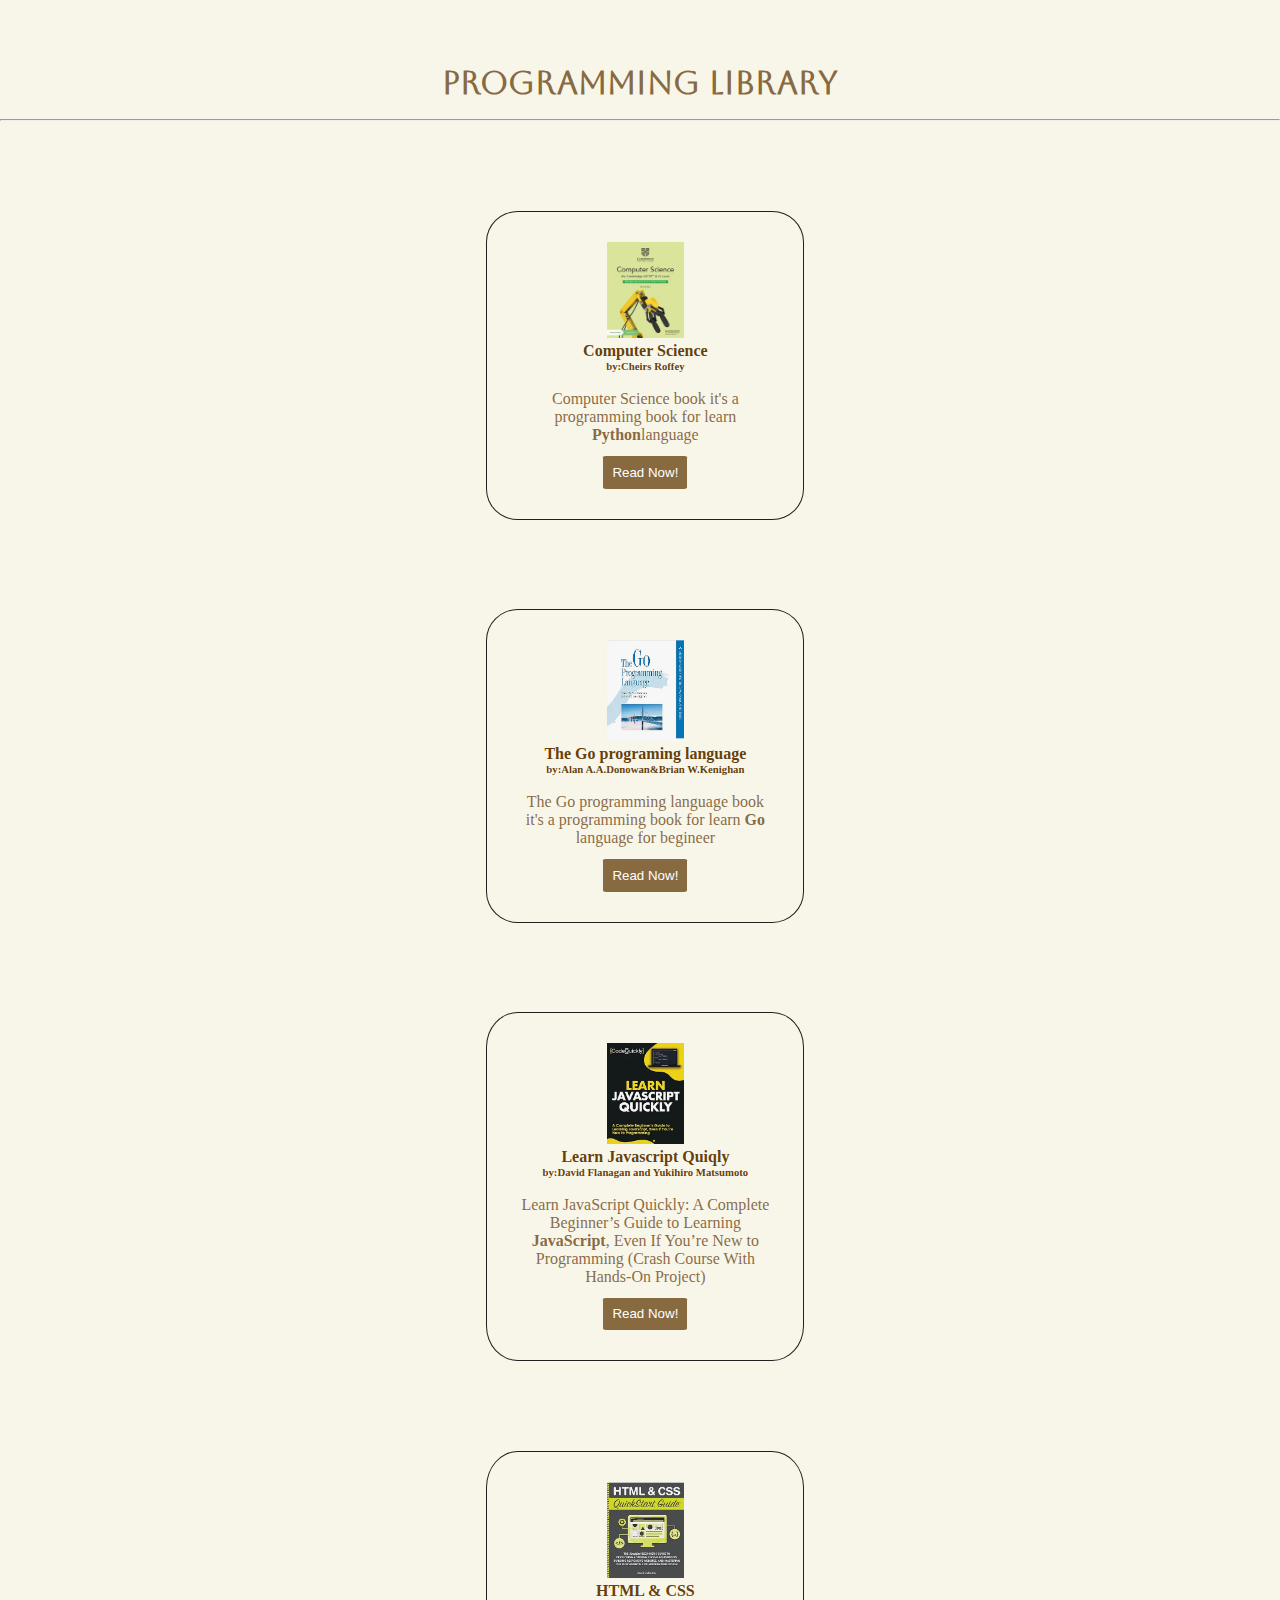
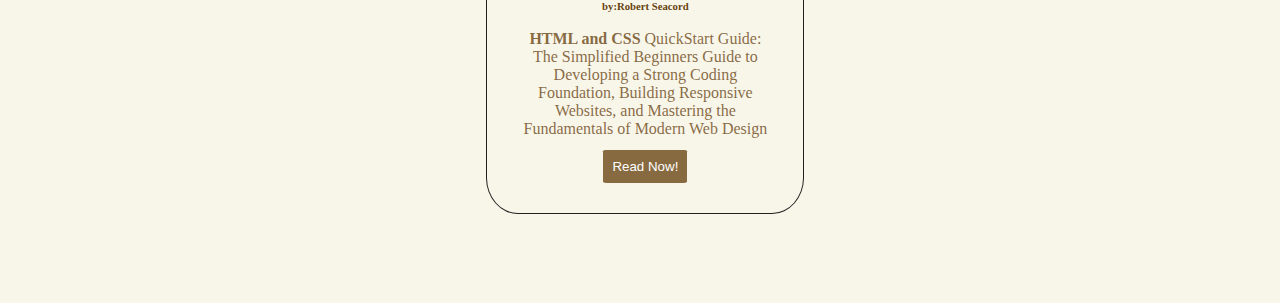
<file: index.html>
<!DOCTYPE html>
<html lang="en">
<head>
    <meta charset="UTF-8">
    <meta name="viewport" content="width=device-width, initial-scale=1.0">
    <title>Prog-library</title>
    <link rel="stylesheet" href="style.css">
    <link rel="stylesheet" href="https://fonts.googleapis.com/css2?family=Material+Symbols+Outlined:opsz,wght,FILL,GRAD@20..48,100..700,0..1,-50..200&icon_names=menu_book" />
<link rel="shortcut icon" href="image.png" class="material-symbols-outlined">
</head>
<body>
    <h1 class="title">Programming Library </h1>
    <br>
    <hr>
    <div class="container-book">
        <img src="bookImg\computer-science.png" alt="Book-img">
        <h4>Computer Science</h4>
<h6>by:Cheirs Roffey</h6>
<br>
<p>Computer Science book it's a programming book for learn <strong>Python</strong>language</p>
<button><a href="pythoneLanguage.html" target="_blank" rel="noopener noreferrer">Read Now!</a></button>
    </div>

    <div class="container-book">
        <img src="bookImg\goLanguage.png" alt="Book-img">
        <h4>The Go programing language</h4>
<h6>by:Alan A.A.Donowan&Brian W.Kenighan</h6>
<br>
<p>The Go programming language book it's a programming book for learn <strong>Go</strong> language for begineer</p>
<button><a href="GoLanguage.html" target="_blank" rel="noopener noreferrer"> Read Now!</a></button>
    </div>

    <div class="container-book">
        <img src="bookImg\javascript.png" alt="Book-img">
        <h4>Learn Javascript Quiqly</h4>
<h6>by:David Flanagan and Yukihiro Matsumoto</h6>
<br>
<p>Learn JavaScript Quickly: A Complete Beginner’s Guide to Learning <strong>JavaScript</strong>, Even If You’re New to Programming (Crash Course With Hands-On Project)</p>
<button><a href="javascript.html" target="_blank" rel="noopener noreferrer">Read Now!</a></button>
    </div>

    <div class="container-book">
        <img src="bookImg\Html-CSS.png" alt="Book-img">
        <h4>HTML & CSS</h4>
<h6>by:Robert Seacord</h6>
<br>
<p><strong>HTML and CSS</strong> QuickStart Guide: The Simplified Beginners Guide to Developing a Strong Coding Foundation, Building Responsive Websites, and Mastering the Fundamentals of Modern Web Design</p>
<button><a href="html-css.html" target="_blank" rel="noopener noreferrer">Read Now!</a></button>
    </div>
</body>
</html>
</file>
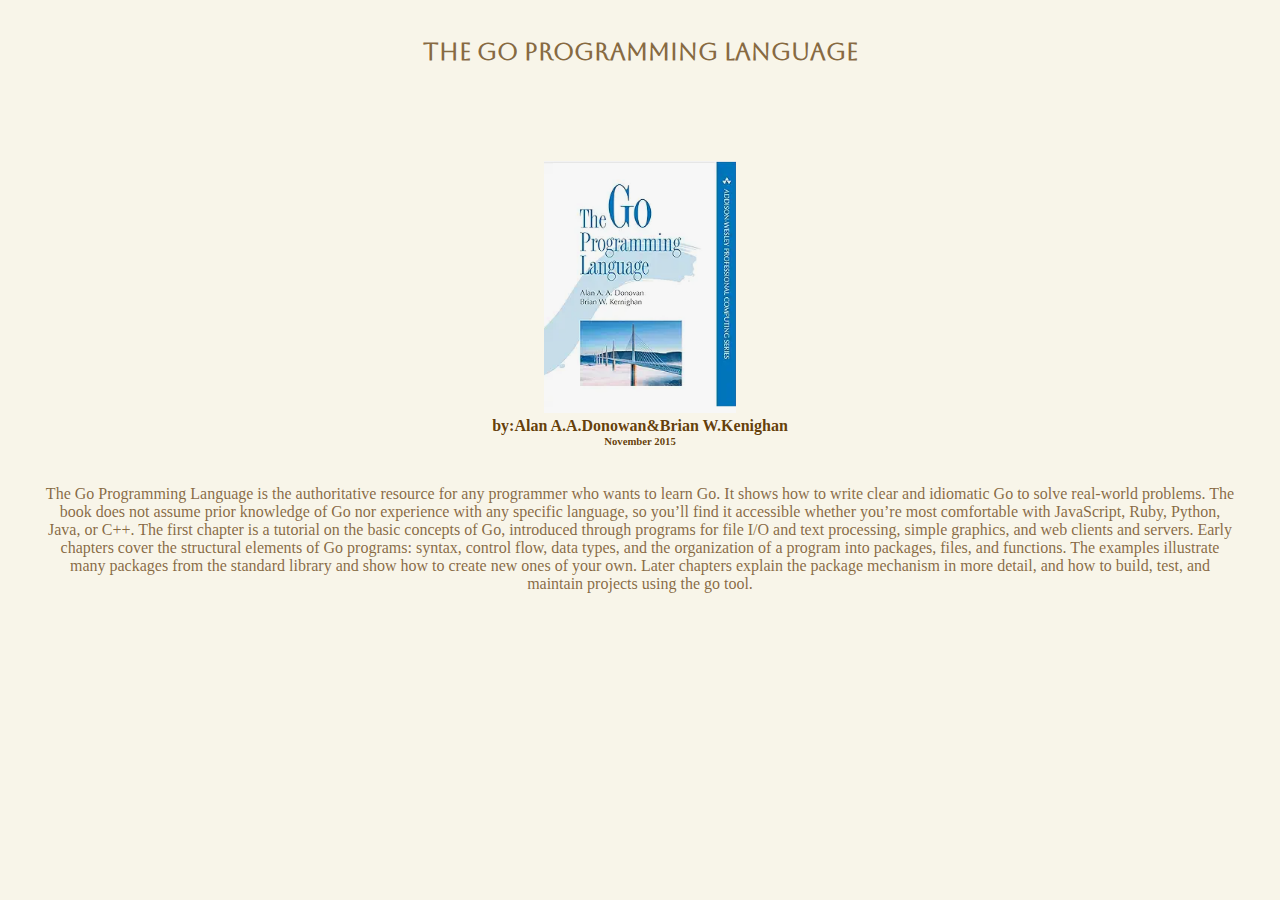
<file: GoLanguage.html>
<!DOCTYPE html>
<html lang="en">
<head>
    <meta charset="UTF-8">
    <meta name="viewport" content="width=device-width, initial-scale=1.0">
    <title>Go-language</title>
    <link rel="stylesheet" href="stylePages.css">
</head>
<body>
    <h2>The Go Programming Language</h2>
    <br>
    <div class="container">
<img src="bookImg\goLanguage.png" alt="bookImg">
<h4 class="text">by:Alan A.A.Donowan&Brian W.Kenighan</h4>
<h6 class="text">November 2015</h6>
    <p>The Go Programming Language is the authoritative resource for any programmer who wants to learn Go. It shows how to write clear and idiomatic Go to solve real-world problems. The book does not assume prior knowledge of Go nor experience with any specific language, so you’ll find it accessible whether you’re most comfortable with JavaScript, Ruby, Python, Java, or C++. The first chapter is a tutorial on the basic concepts of Go, introduced through programs for file I/O and text processing, simple graphics, and web clients and servers. Early chapters cover the structural elements of Go programs: syntax, control flow, data types, and the organization of a program into packages, files, and functions. The examples illustrate many packages from the standard library and show how to create new ones of your own. Later chapters explain the package mechanism in more detail, and how to build, test, and maintain projects using the go tool. </p>
    </div>
</body>
</html>
</file>
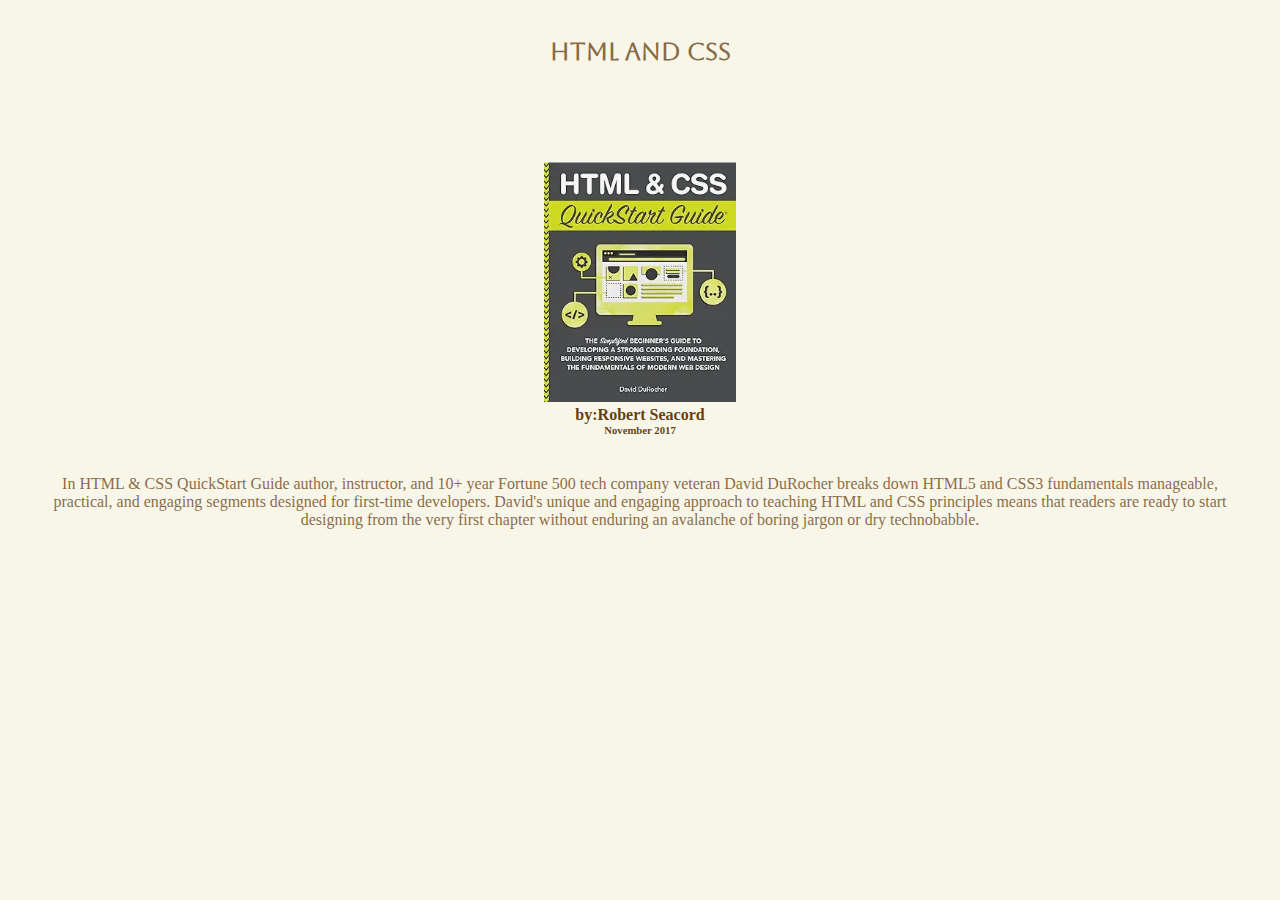
<file: html-css.html>
<!DOCTYPE html>
<html lang="en">
<head>
    <meta charset="UTF-8">
    <meta name="viewport" content="width=device-width, initial-scale=1.0">
    <title>HTML and CSS</title>
     <link rel="stylesheet" href="stylePages.css">
</head>
<body>
    <h2>HTML and CSS</h2>
    <br>
    <div class="container">
        <img src="bookImg\Html-CSS.png" alt="">
        <h4 class="text">by:Robert Seacord </h4>
        <h6 class="text">November 2017</h6>
        <p>In HTML & CSS QuickStart Guide author, instructor, and 10+ year Fortune 500 tech company veteran David DuRocher breaks down HTML5 and CSS3 fundamentals manageable, practical, and engaging segments designed for first-time developers.
            David's unique and engaging approach to teaching HTML and CSS principles means that readers are ready to start designing from the very first chapter without enduring an avalanche of boring jargon or dry technobabble.</p>
    </div>
</body>
</html>
</file>
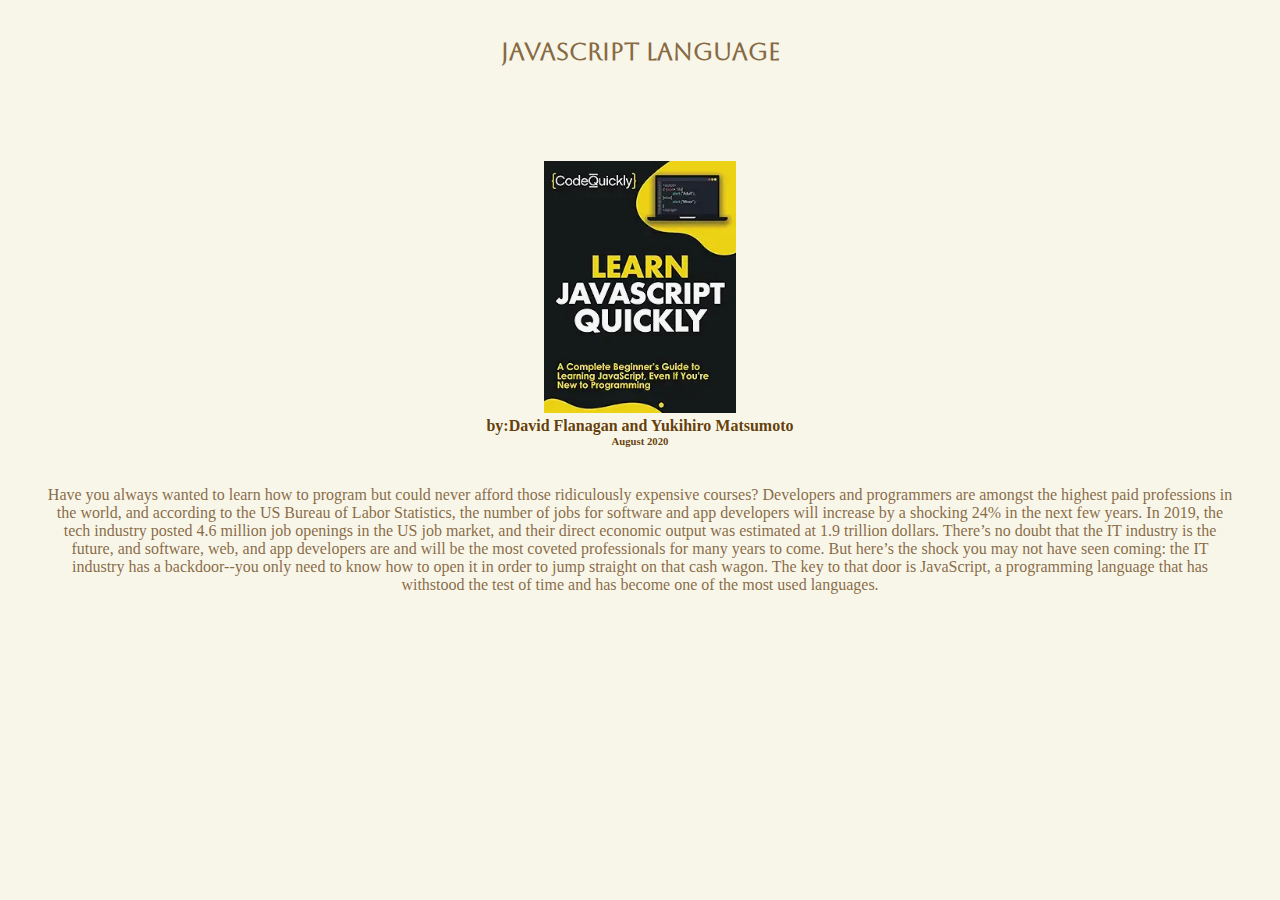
<file: javascript.html>
<!DOCTYPE html>
<html lang="en">
<head>
    <meta charset="UTF-8">
    <meta name="viewport" content="width=device-width, initial-scale=1.0">
    <title>Javascript language</title>
     <link rel="stylesheet" href="stylePages.css">
</head>
<body>
    <h2>JavaScript Language</h2>
    <br>
    <div class="container">
<img src="bookImg\javascript.png" alt="bookimg">
<h4 class="text">by:David Flanagan and Yukihiro Matsumoto</h4>
<h6 class="text">August 2020</h6>
<p>Have you always wanted to learn how to program but could never afford those ridiculously expensive courses?

    Developers and programmers are amongst the highest paid professions in the world, and according to the US Bureau of Labor Statistics, the number of jobs for software and app developers will increase by a shocking 24% in the next few years.
    
    In 2019, the tech industry posted 4.6 million job openings in the US job market, and their direct economic output was estimated at 1.9 trillion dollars.
    
    There’s no doubt that the IT industry is the future, and software, web, and app developers are and will be the most coveted professionals for many years to come.
    
    But here’s the shock you may not have seen coming: the IT industry has a backdoor--you only need to know how to open it in order to jump straight on that cash wagon.
    
    The key to that door is JavaScript, a programming language that has withstood the test of time and has become one of the most used languages.</p>
    </div>
</body>
</html>
</file>
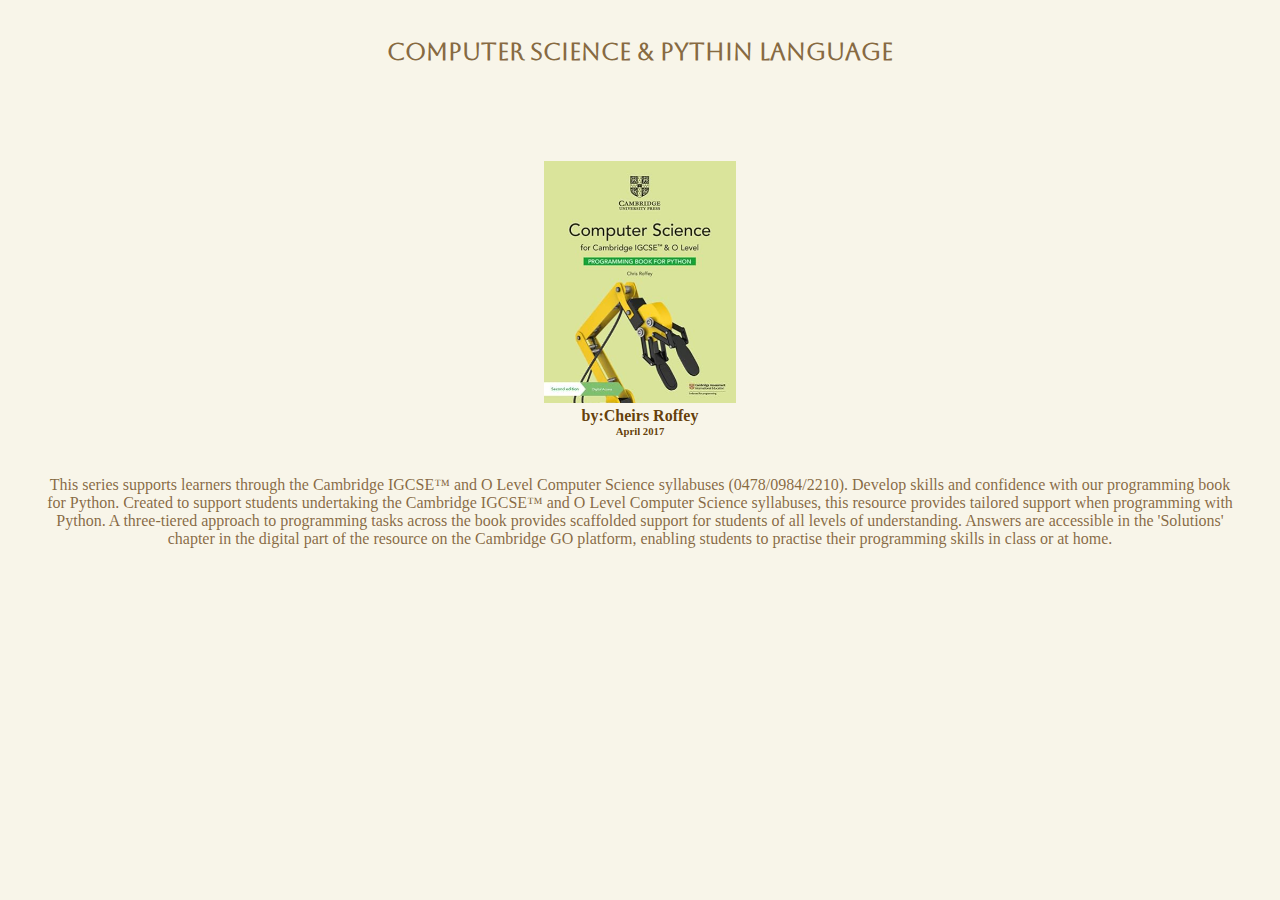
<file: pythoneLanguage.html>
<!DOCTYPE html>
<html lang="en">
<head>
    <meta charset="UTF-8">
    <meta name="viewport" content="width=device-width, initial-scale=1.0">
    <title>Python language</title>
     <link rel="stylesheet" href="stylePages.css">
</head>
<body>
    <h2>Computer science & Pythin language</h2>
    <br>
    <div class="container">
<img src="bookImg\computer-science.png" alt="bookimg">
<h4 class="text">by:Cheirs Roffey</h4>
<h6 class="text">April 2017</h6>
<p>This series supports learners through the Cambridge IGCSE™ and O Level Computer Science syllabuses (0478/0984/2210). Develop skills and confidence with our programming book for Python. Created to support students undertaking the Cambridge IGCSE™ and O Level Computer Science syllabuses, this resource provides tailored support when programming with Python. A three-tiered approach to programming tasks across the book provides scaffolded support for students of all levels of understanding. Answers are accessible in the 'Solutions' chapter in the digital part of the resource on the Cambridge GO platform, enabling students to practise their programming skills in class or at home.</p>
    </div>
</body>
</html>
</file>
<file: style.css>
@import url('https://fonts.googleapis.com/css2?family=Aboreto&family=Agdasima:wght@400;700&family=Big+Shoulders+Inline:opsz,wght@10..72,100..900&family=Jaro:opsz@6..72&family=Montserrat:ital,wght@0,100..900;1,100..900&family=Open+Sans:ital,wght@0,300..800;1,300..800&family=Playfair+Display:ital,wght@0,400..900;1,400..900&family=Quicksand:wght@300..700&family=Reem+Kufi:wght@400..700&family=Saira:ital,wght@0,100..900;1,100..900&family=Special+Gothic+Expanded+One&family=Tajawal:wght@200;300;400;500;700;800;900&family=Ubuntu:ital,wght@0,300;0,400;0,500;0,700;1,300&display=swap');
*{
    margin: 0;
    padding: 0;
}
body{
    background-color: #F8F5E9;
    color: rgb(65, 100, 65);
}
.title{
    margin-top: 5%;
    text-align: center;
    font-family: "Aboreto", system-ui;
  font-weight: 700;
  font-style: normal;
  color: rgba(104, 68, 17, 0.788);
}
.container-book{
    margin: 7% 38%;
    border: 1px solid #212120;
    border-radius: 10%;
    width: 20%;
    height: 30%;
    padding: 30px;
    text-align: center;
    color: rgba(104, 68, 17, 0.788);
}
.container-book h4,h6{
    color: rgba(98, 59, 5, 0.979);
}
.container-book img{
    width: 30%;
}
.container-book img:hover{
    width: 32%;
}
.container-book button {
    margin-top: 4.5%;
    border: none;
    border-radius: 3.5%;
    padding: 3.5%;
    background-color: rgba(104, 68, 17, 0.788);
}
.container-book button:hover{
    background-color: rgba(104, 68, 17, 0.438);
}
.container-book a{
    text-decoration: none;
    color: white;
}
</file>
<file: stylePages.css>
@import url('https://fonts.googleapis.com/css2?family=Aboreto&family=Agdasima:wght@400;700&family=Big+Shoulders+Inline:opsz,wght@10..72,100..900&family=Jaro:opsz@6..72&family=Montserrat:ital,wght@0,100..900;1,100..900&family=Open+Sans:ital,wght@0,300..800;1,300..800&family=Playfair+Display:ital,wght@0,400..900;1,400..900&family=Quicksand:wght@300..700&family=Reem+Kufi:wght@400..700&family=Saira:ital,wght@0,100..900;1,100..900&family=Special+Gothic+Expanded+One&family=Tajawal:wght@200;300;400;500;700;800;900&family=Ubuntu:ital,wght@0,300;0,400;0,500;0,700;1,300&display=swap');
*{
    margin: 0;
    padding: 0;
}
body{
    background-color: #F8F5E9;
    color: rgba(104, 68, 17, 0.788);
    
}
h2 ,p{
    text-align: center;
    margin: 3% 3.5% 5%;
}
.text{
    color: rgba(98, 59, 5, 0.979);
}
h2{
    font-family: "Aboreto", system-ui;
  font-weight: 700;
  font-style: normal;
}
.container img{
    width: 15%;
    margin-top: 1%;
}
.container{
    text-align: center;
}
</file>
